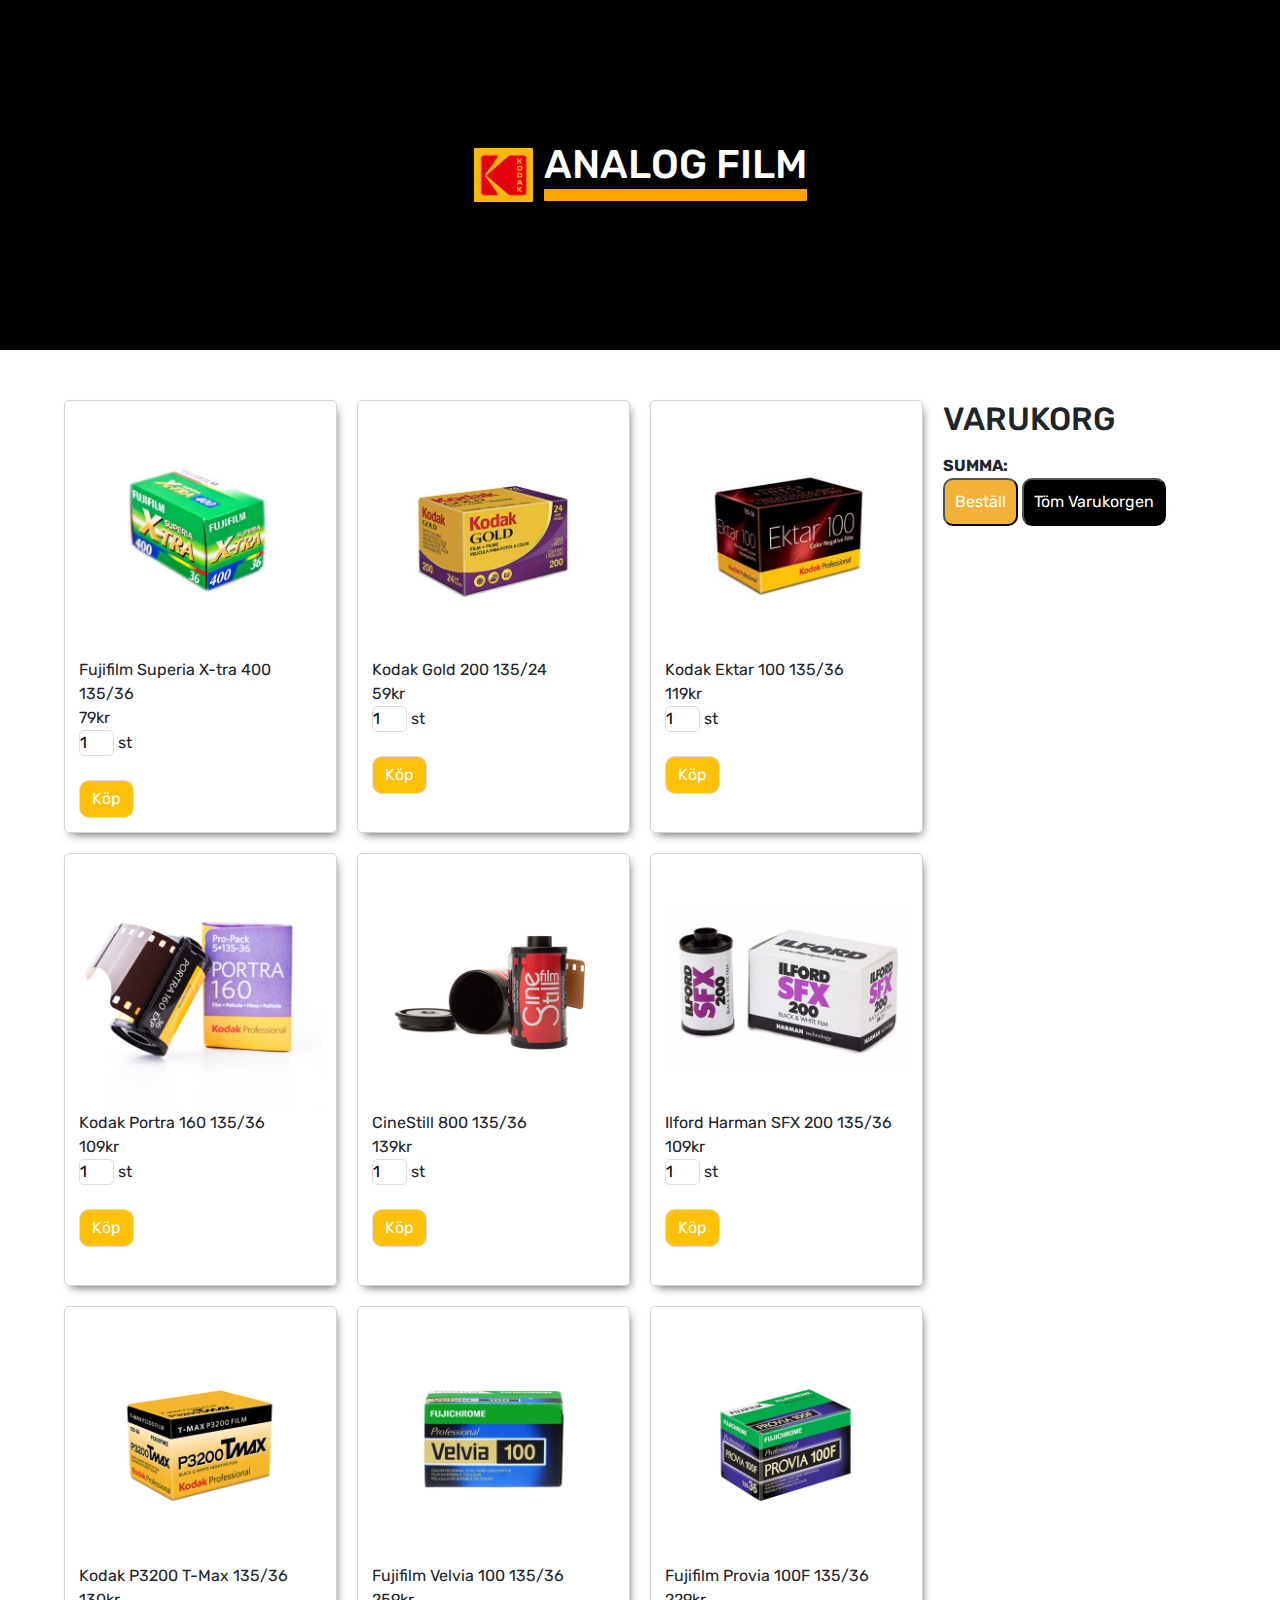
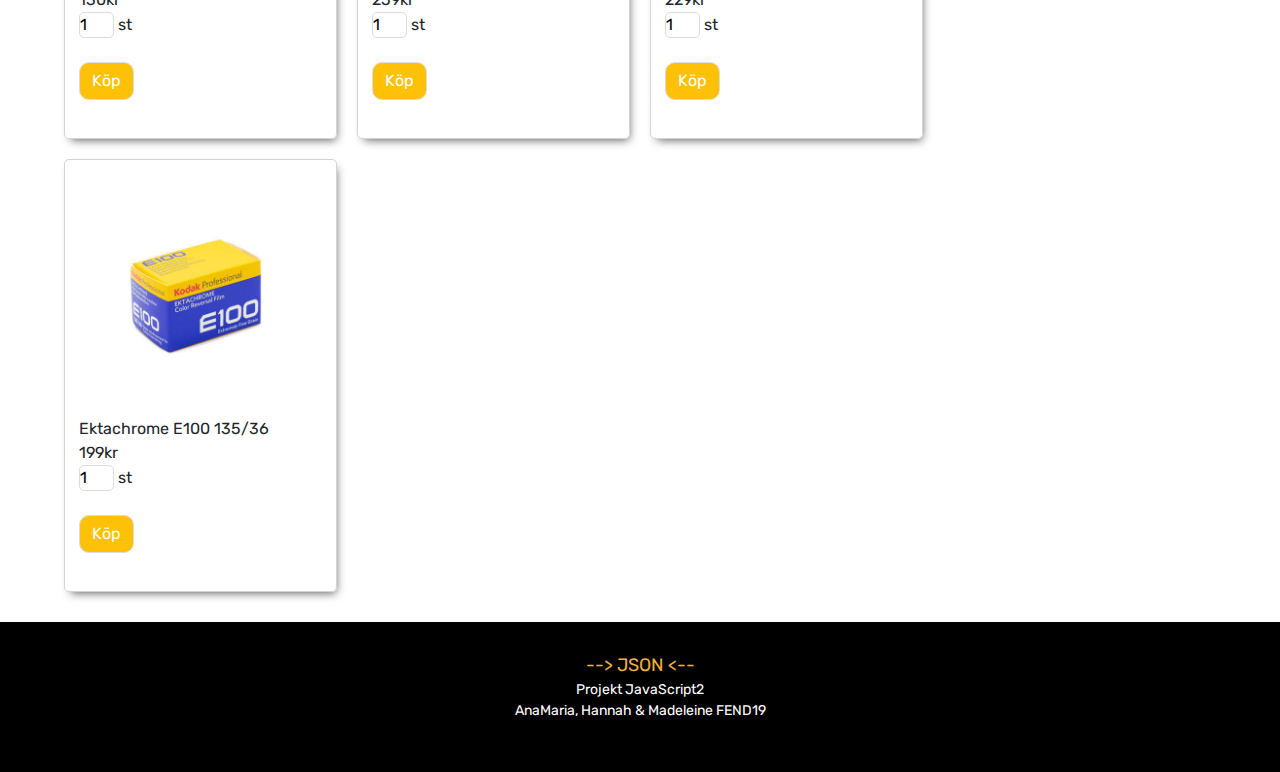
<file: index.html>
<!DOCTYPE html>
<html lang="en">
  <head>
    <meta charset="UTF-8" />
    <meta name="viewport" content="width=device-width, initial-scale=1.0" />
    <meta http-equiv="X-UA-Compatible" content="ie=edge" />
    <link rel="stylesheet" href="https://stackpath.bootstrapcdn.com/bootstrap/4.4.1/css/bootstrap.min.css" integrity="sha384-Vkoo8x4CGsO3+Hhxv8T/Q5PaXtkKtu6ug5TOeNV6gBiFeWPGFN9MuhOf23Q9Ifjh" crossorigin="anonymous">
    <link rel="stylesheet" href="style.css" />
    <link
      href="https://fonts.googleapis.com/css?family=Rubik&display=swap"
      rel="stylesheet"
    />
    <title>Projektarbete</title>
  </head>
  <body>
    <main>
      <header>
        <div class="logo">
          <img src="./images/extra2.png" class="logo-pic" alt="">
        </div>

        <h1>ANALOG FILM </h1>

      </header>

      <section id="product-container">

        <aside id="cart-container">
          <h2>VARUKORG</h2>
          <ul id="cart-list"></ul>
          <span id="total"><strong>SUMMA:</strong></span><br>
          <button id="order" class="btn-order"><a href="order.html" class="order-link">Beställ</a></button>
          <button id="remove-all" class="remove-all">Töm Varukorgen

          </button>
        </aside>
       
      </section>
      
    </main>
    <footer class="footer">
      <a href="products.json" class="json-link"> --> JSON <-- </a>
      <p class="footer-text">Projekt JavaScript2</p>
      <p class="footer-text">AnaMaria, Hannah & Madeleine FEND19</p>

    </footer>

    <script src=https://ajax.googleapis.com/ajax/libs/jquery/3.4.1/jquery.min.js></script>
    <script src="main.js"></script>
  </body>
</html>
</file>
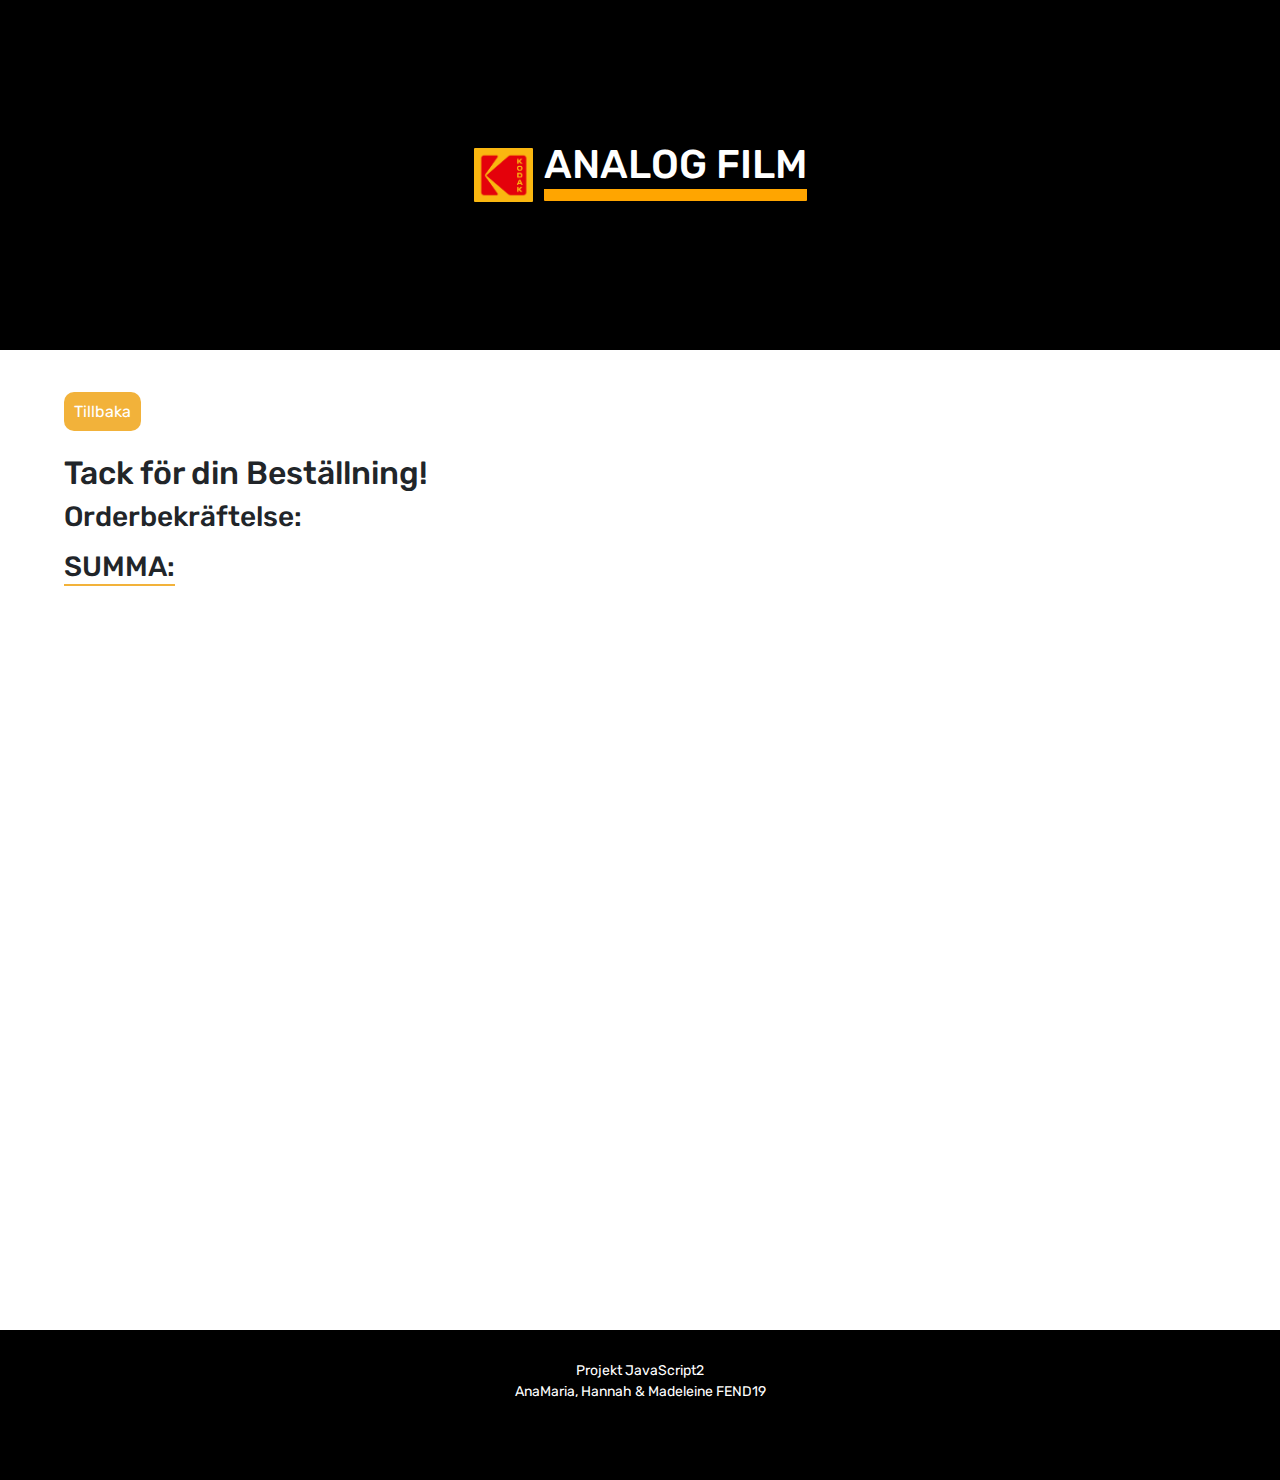
<file: order.html>
<!DOCTYPE html>
<html lang="en">
  <head>
    <meta charset="UTF-8" />
    <meta name="viewport" content="width=device-width, initial-scale=1.0" />
    <meta http-equiv="X-UA-Compatible" content="ie=edge" />
    <link rel="stylesheet" href="https://stackpath.bootstrapcdn.com/bootstrap/4.4.1/css/bootstrap.min.css" integrity="sha384-Vkoo8x4CGsO3+Hhxv8T/Q5PaXtkKtu6ug5TOeNV6gBiFeWPGFN9MuhOf23Q9Ifjh" crossorigin="anonymous">
    <link rel="stylesheet" href="style.css">
    <link
    href="https://fonts.googleapis.com/css?family=Rubik&display=swap"
    rel="stylesheet"
  />
    <title>Orderbekräftelse</title>
  </head>
  <body>
    <main>
      <header>
        <div class="logo">
          <img src="./images/extra2.png" class="logo-pic" alt="" />
        </div>

        <h1>ANALOG FILM</h1>
      </header>
      <section class="order-page">
          <a href="index.html" class="back">Tillbaka</a>
          <h2 class="thank-u">Tack för din Beställning! </h2>
        <h3>Orderbekräftelse:</h3>
        <ul id="receipt"></ul>
        <h3 id="receipt-total" class="receipt-total">SUMMA:</h3><br>
      </section>
    </main>

    <footer class="footer">
      
      <p class="footer-text">Projekt JavaScript2</p>
      <p class="footer-text">AnaMaria, Hannah & Madeleine FEND19</p>

    </footer>

    <script src=https://ajax.googleapis.com/ajax/libs/jquery/3.4.1/jquery.min.js></script>
    <script src="order-page.js"></script>
  </body>
</html>
</file>
<file: style.css>
* {
    margin: 0;
    padding: 0;
    box-sizing: border-box;
}

body {
    font-family: "Rubik", sans-serif;
}

.logo-pic {
    max-width: 60px;
    max-height: 60px;
    margin-right: 10px;
    border-radius: 1px;
}

section {
    padding: 0 5% 0 5%;
}
.order-page {
    min-height: 100vh;
}

h1 {
    text-align: center;
    color: white;
    border-bottom: 12px solid orange;
    border-radius: 1px;
}

#product-container {
    display: grid;
    grid-template-columns: repeat(4, 1fr);
    grid-template-rows: repeat(4, 1fr);
    grid-gap: 20px;
}

#cart-container {
    grid-row: 1 / span 4;
    grid-column: 4;
}

header {
    background: black;
    height: 350px;
    margin-bottom: 50px;
    display: flex;
    justify-content: center;
    align-items: center;
}

.btn {
    max-width: 75px;
    border-radius: 10px;
    color: white;
    border: 1px solid rgb(220, 220, 220);
}

.remove-btn {
    margin-left: 20px;
    border: none;
    background: none;
}

.product-card {
    padding: 5%;
    align-self: stretch;
    box-shadow: 3px 5px 10px -4px rgba(92, 92, 92, 1);
    border: 1px solid lightgray;
    border-radius: 5px;
}

li {
    border: 1px solid rgb(220, 220, 220);
    list-style: none;
    padding: 5%;
    margin-bottom: 10px;
    border-radius: 5px;
}

li:nth-child(odd) {
    background: rgb(237, 236, 236);
}

.item-img {
    max-width: 80px;
    max-height: 80px;
}

.img-container {
    display: none;
}

.btn-order {
    background: rgb(242, 178, 58);
    padding: 10px;
    border-radius: 10px;
}

.btn-order:hover {
    background: rgb(93, 233, 93);
    transition: linear 300ms;
}

.order-link {
    text-decoration: none;
    color: white;
}

.order-link:hover {
    text-decoration: none;
    color: white;
}

.remove-all {
    background-color: black;
    color: white;
    border-radius: 10px;
    padding: 10px;
}

.remove-all:hover {
    background-color: red;
    transition: linear 300ms;
}

input {
    border-radius: 5px;
    border: 1px solid rgb(220, 220, 220);
    width: 35px;
}

.footer {
    background: black;
    color: white;
    height: 150px;
    margin-top: 30px;
    text-align: center;
    padding-top: 30px;
    font-size: 14px;
}

.footer-text {
    margin: 0;
}

.json-link {
    font-size: 18px;
    color: rgb(242, 178, 58);
}
.json-link:hover {
    color: white;
    text-decoration: none;
}

.order-text {
    font-size: 24px;
    align-self: center;
    margin-left: 20px;
}

.item-name {
    display: flex;
    padding: 20px;
}

.order-img {
    border: 1px solid rgb(220, 220, 220);
}

.item-price {
    margin-left: 40px;
}

.item-qty {
    margin-right: 40px;
}

.back {
    background: rgb(242, 178, 58);
    border-radius: 10px;
    padding: 10px;
    color: white;
}

.back:hover {
    color: white;
    text-decoration: none;
    background: rgb(93, 233, 93);
    transition: linear 300ms;
}

.thank-u {
    margin-top: 30px;
}

.receipt-total {
    display: inline-block;
    border-bottom: 2px solid rgb(242, 178, 58);
}

@media (max-width: 700px) {
    #product-container {
        display: flex;
        flex-direction: column-reverse;
    }

    #cart-container {
        margin-top: 40px;
    }

    .product-card {
        min-width: 200px;
    }
}
</file>
